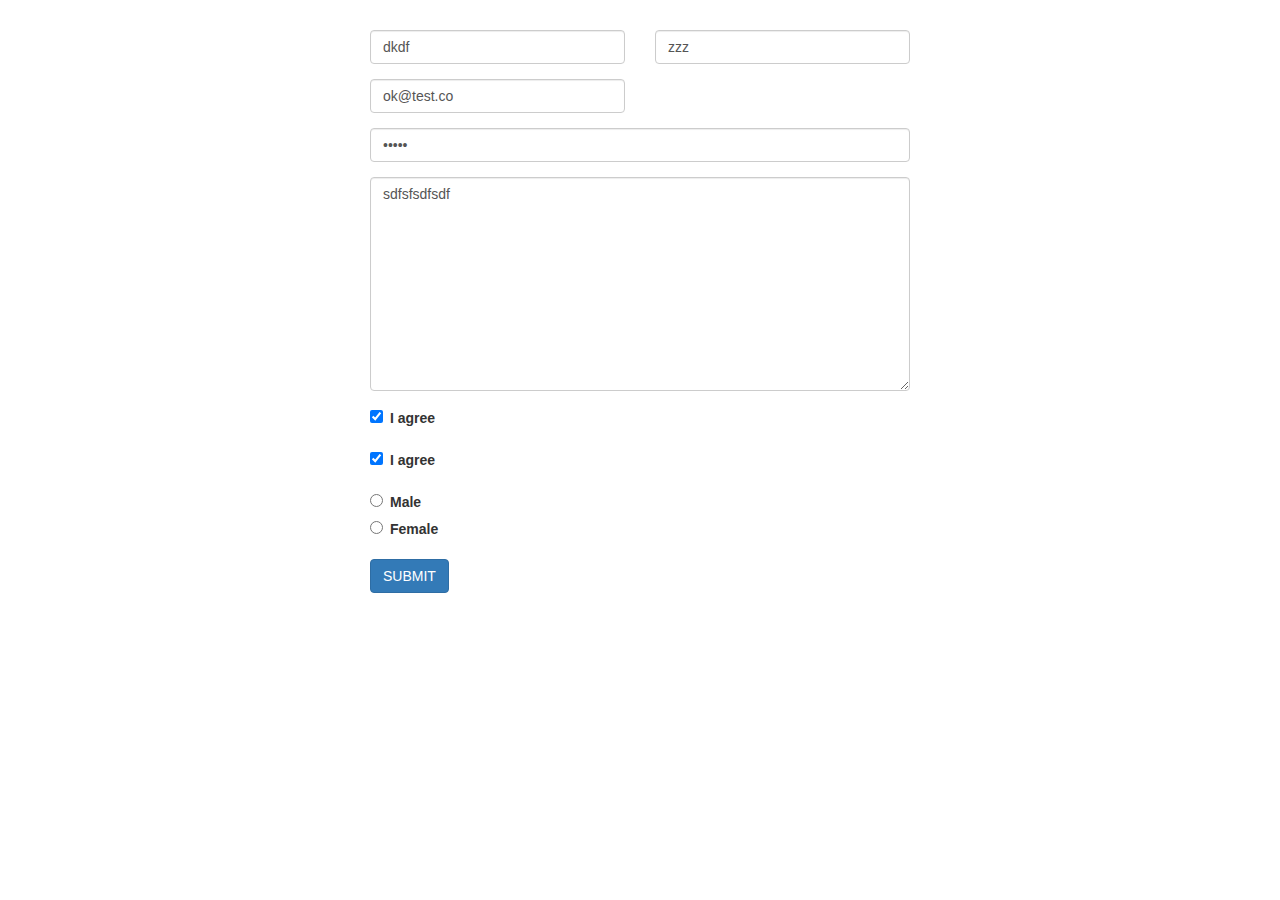
<file: src/main/webapp/back-end/resources/vendor/just-validate/index.html>
<!DOCTYPE html>
<html lang="en">
<head>
  <meta charset="UTF-8">
  <title>Title</title>
  <link rel="stylesheet" href="https://maxcdn.bootstrapcdn.com/bootstrap/3.3.7/css/bootstrap.min.css">
  <style>
    .no-float {
      float: none;
    }

    .mt30 {
      margin-top: 30px;
    }

    .js-validate-error-label {
      margin-top: 5px;
    }

    .form__radio, .form__checkbox {
      margin-right: 7px !important;
    }
  </style>
</head>
<body class="container">
<div class="col-md-6 center-block no-float mt30">
  <form action="#" class="js-form form">
    <div class="row">
      <div class="form-group col-md-6">
        <input type="text" class="form__input form-control" placeholder="Enter your name" autocomplete="off" data-validate-field="name" name="name" value="dkdf">
      </div>
      <div class="form-group col-md-6">
        <input type="text" class="form__input form-control" placeholder="Enter your login" autocomplete="off" data-validate-field="login" name="login" value="zzz">
      </div>
      <div class="form-group col-md-6">
        <input type="email" class="form__input form-control" placeholder="Enter your email" autocomplete="off" data-validate-field="email" name="email" value="ok@test.co">
      </div>
    </div>
    <div class="form-group">
      <input type="password" class="form__input form-control" placeholder="Enter your password" autocomplete="off" data-validate-field="password" name="password" value="123fd">
    </div>
    <div class="form-group">
      <div>
        <div>
          <textarea name="msg" cols="30" rows="10" class="form__textarea form-control" data-validate-field="text">sdfsfsdfsdf</textarea>
        </div>
      </div>
    </div>
    <div class="form-group">
      <input type="checkbox" name="check1" id="checkbox" class="form__checkbox"  checked><label for="checkbox">I agree</label>
    </div>
    <div class="form-group">
      <label><input type="checkbox" name="check2" class="form__checkbox" data-validate-field="checkbox2" checked>I agree</label>
    </div>
    <div class="form-group">
      <label><input type="radio" name="radio" class="form__radio" data-validate-field="radio">Male</label>
      <br>
      <label><input type="radio" name="radio" class="form__radio" data-validate-field="radio">Female</label>
    </div>
    <button class="form__btn btn btn-primary">SUBMIT</button>
  </form>
</div>

<script src="js/just-validate.min.js"></script>

<script>
    new window.JustValidate('.js-form', {
        rules: {
            checkbox2: {
                required: true
            },
            radio: {
                required: true
            },
            email: {
                required: true,
                email: true,
                remote: {
                    url: 'https://just-validate-api.herokuapp.com/check-correct',
                    sendParam: 'email',
                    successAnswer: 'OK',
                    method: 'GET',
                }
            },
            login: {
                required: true,
                remote: {
                    url: 'https://just-validate-api.herokuapp.com/check-correct',
                    sendParam: 'login',
                    successAnswer: 'OK',
                    method: 'GET'
                }
            },
            password: {
                strength: {
                    custom: '^(?=.*[a-z])(?=.*[A-Z])(?=.*\\d)[a-zA-Z\\d]',
                },
            },
        },
        messages: {
            login: {
                remote: 'Login already exists'
            }
        },
        focusWrongField: true,
        submitHandler: function (form, values, ajax) {
            console.log(values)
            ajax({
                url: 'https://just-validate-api.herokuapp.com/submit',
                method: 'POST',
                data: values,
                async: true,
                callback: (response) => {
                    console.log(response);
                }
            });
        },
        invalidFormCallback: function (errors) {
            console.log(errors);
        },
    });
</script>

</body>
</html>
</file>
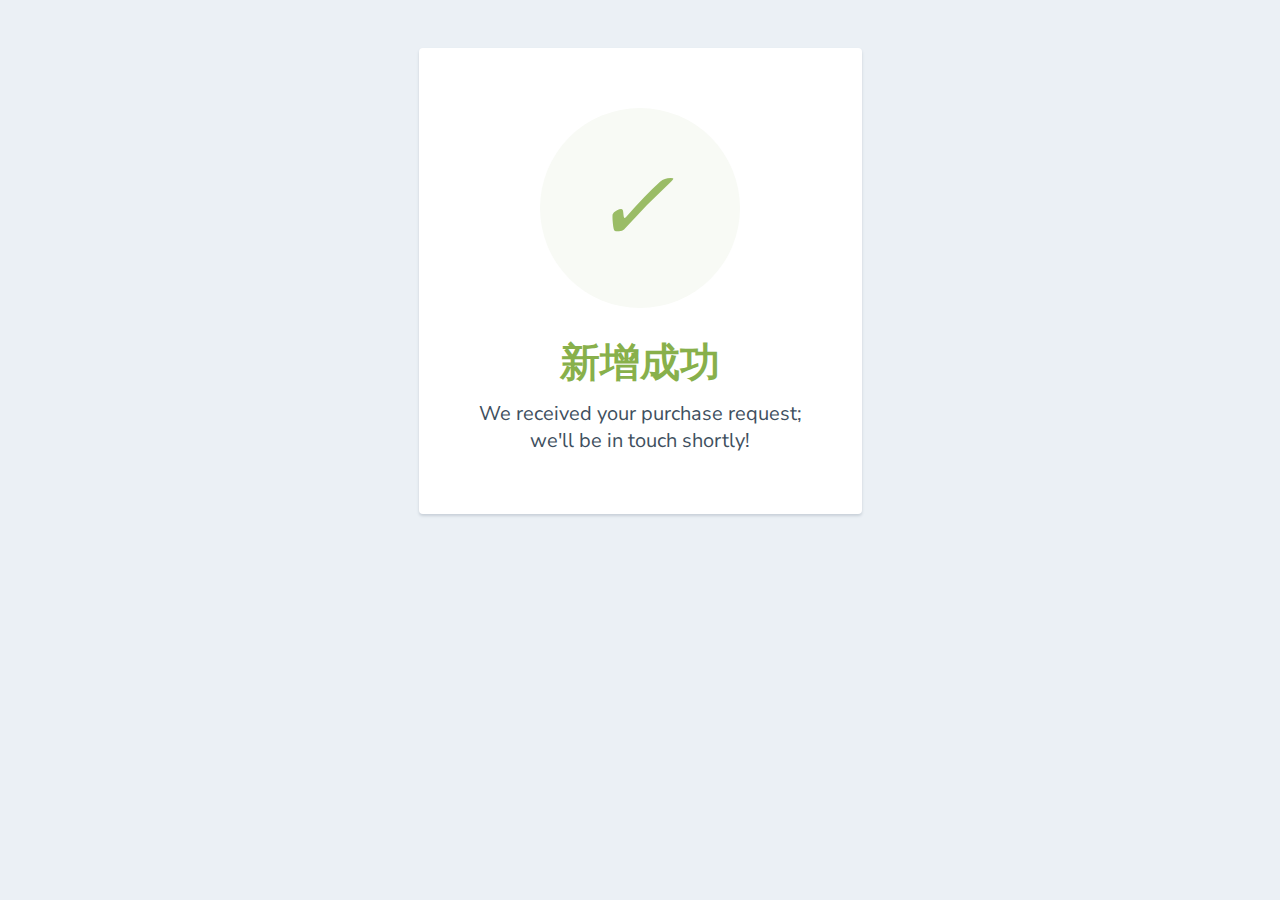
<file: src/main/webapp/back-end/movietime/Success.html>
<html>
  <head>
    <link href="https://fonts.googleapis.com/css?family=Nunito+Sans:400,400i,700,900&display=swap" rel="stylesheet">
  <meta charset="UTF-8">
  
  </head>
    <style>
      body {
        text-align: center;
        padding: 40px 0;
        background: #EBF0F5;
      }
        h1 {
          color: #88B04B;
          font-family: "Nunito Sans", "Helvetica Neue", sans-serif;
          font-weight: 900;
          font-size: 40px;
          margin-bottom: 10px;
        }
        p {
          color: #404F5E;
          font-family: "Nunito Sans", "Helvetica Neue", sans-serif;
          font-size:20px;
          margin: 0;
        }
      i {
        color: #9ABC66;
        font-size: 100px;
        line-height: 200px;
        margin-left:-15px;
      }
      .card {
        background: white;
        padding: 60px;
        border-radius: 4px;
        box-shadow: 0 2px 3px #C8D0D8;
        display: inline-block;
        margin: 0 auto;
      }
    </style>
    <body>
      <div class="card">
      <div style="border-radius:200px; height:200px; width:200px; background: #F8FAF5; margin:0 auto;">
        <i class="checkmark">✓</i>
      </div>
        <h1>新增成功</h1> 
        <p>We received your purchase request;<br/> we'll be in touch shortly!</p>
      </div>
    </body>
</html>
</file>
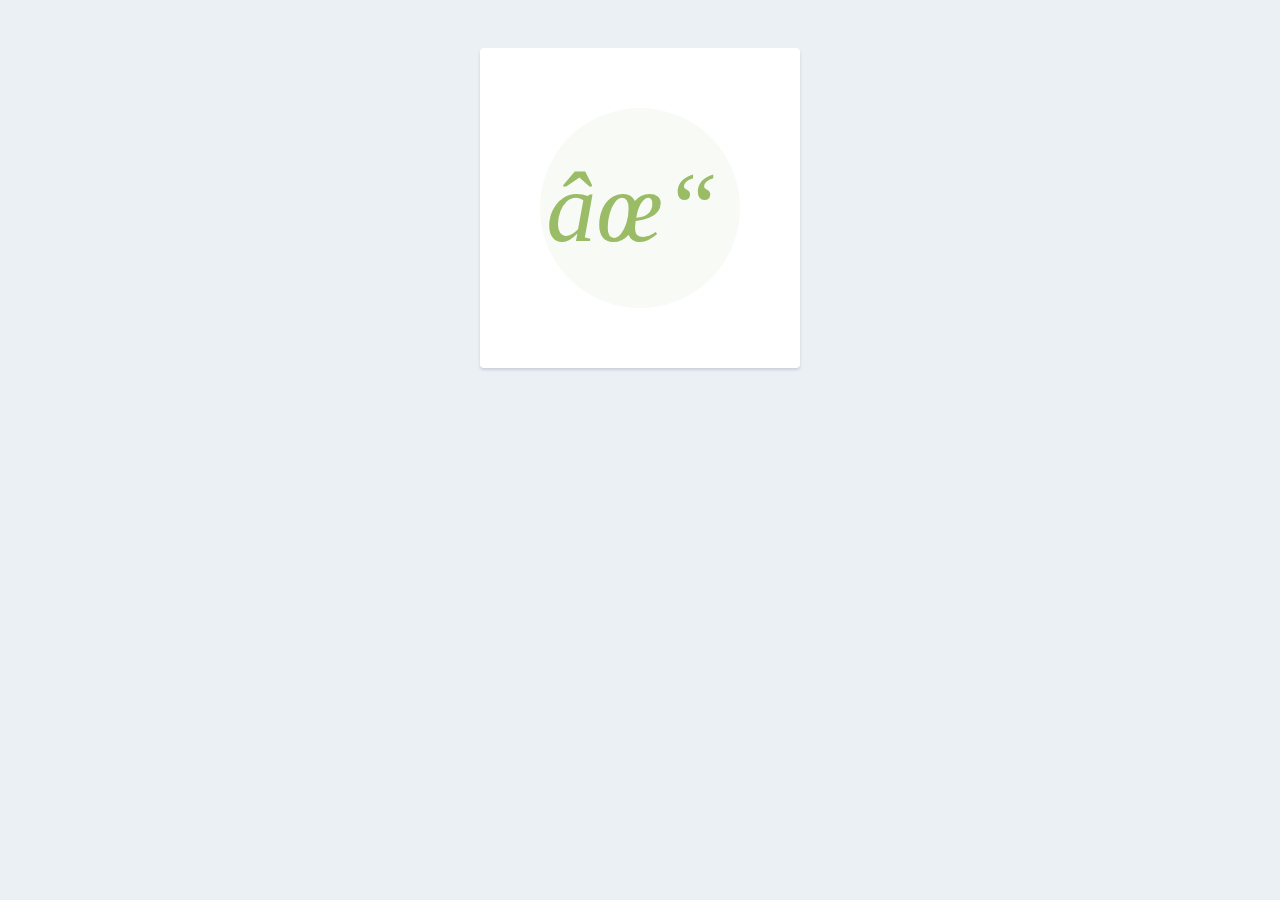
<file: src/main/webapp/back-end/tictypes/succeed.html>
<html>
  <head>
    <link href="https://fonts.googleapis.com/css?family=Nunito+Sans:400,400i,700,900&display=swap" rel="stylesheet">
    <!-- jQuery -->
    <script type="text/javascript" charset="utf8" src="https://code.jquery.com/jquery-3.5.1.js"></script>
  </head>
    <style>
      body {
        text-align: center;
        padding: 40px 0;
        background: #EBF0F5;
      }
        h1 {
          color: #88B04B;
          font-family: "Nunito Sans", "Helvetica Neue", sans-serif;
          font-weight: 900;
          font-size: 40px;
          margin-bottom: 10px;
        }
        p {
          color: #404F5E;
          font-family: "Nunito Sans", "Helvetica Neue", sans-serif;
          font-size:20px;
          margin: 0;
        }
      i {
        color: #9ABC66;
        font-size: 100px;
        line-height: 200px;
        margin-left:-15px;
      }
      .card {
        background: white;
        padding: 60px;
        border-radius: 4px;
        box-shadow: 0 2px 3px #C8D0D8;
        display: inline-block;
        margin: 0 auto;
      }
    </style>
    <body>
      <div class="card">
      <div style="border-radius:200px; height:200px; width:200px; background: #F8FAF5; margin:0 auto;">
        <i class="checkmark">✓</i>
      </div>
      </div>
      <script>
    $(document).ready(function() {
        setTimeout(function() {
            $('#editModal').modal('hide').removeClass('show'); // 移除 'show' 類別
            location.reload(); // 刷新頁面
        }, 3000); // 3秒後執行操作
    }); 
</script>
    </body>
</html>
</file>
